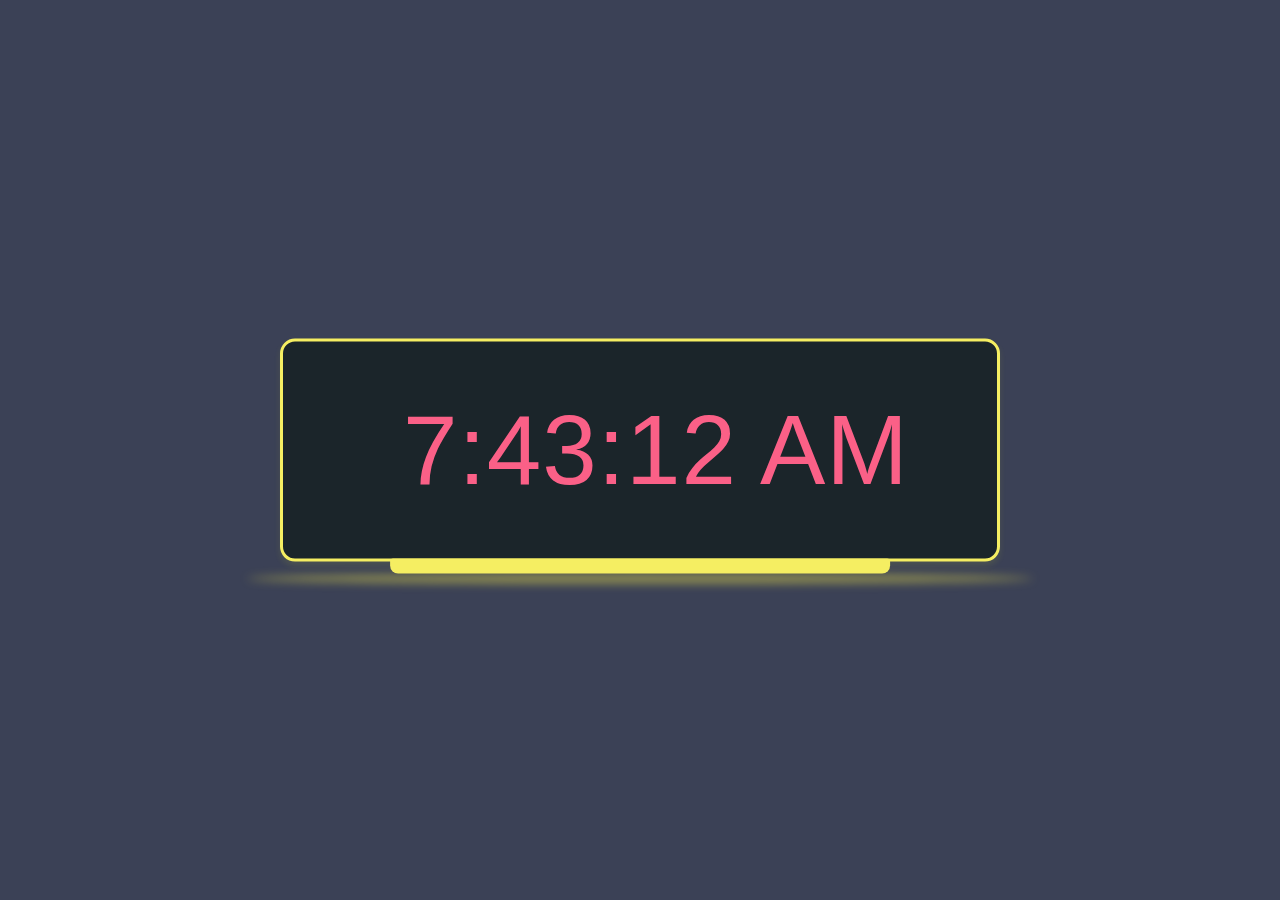
<file: timeBasedEvents/index.html>
<!DOCTYPE html>
<html lang="en">
  <head>
    <meta charset="UTF-8" />
    <meta name="viewport" content="width=device-width, initial-scale=1.0" />
    <link
      rel="stylesheet"
      href="https://cdnjs.cloudflare.com/ajax/libs/font-awesome/6.1.0/css/all.min.css"
      integrity="sha512-10/jx2EXwxxWqCLX/hHth/vu2KY3jCF70dCQB8TSgNjbCVAC/8vai53GfMDrO2Emgwccf2pJqxct9ehpzG+MTw=="
      crossorigin="anonymous"
      referrerpolicy="no-referrer"
    />
    <title>Document</title>
    <link rel="stylesheet" href="style.css" />
    <style>
      .container {
        width: 90%;
        max-width: 1400px;
        position: absolute;
        top: 50%;
        left: 50%;
        transform: translate(-50%, -50%);
        display: flex;
        justify-content: center;
      }

      .clockHolder {
        width: 72rem;
        background-color: #1b252a;
        padding: 30px 50px;
        border-radius: 15px;
        border: 3px solid #f5ee62;
        box-shadow: rgba(222, 238, 42, 0.1) 0px 4px 6px;
        position: relative;
      }

      .clockHolder::after {
        content: " ";
        position: absolute;
        bottom: -15px;
        left: 50%;
        width: 70%;
        height: 15px;
        background-color: #f5ee62;
        transform: translate(-50%, 0);
        border-radius: 3px 3px 8px 8px;
      }

      .clockHolder::before {
        content: "";
        position: absolute;
        width: 110%;
        height: 10px;
        background-color: #f5ea4b77;
        bottom: -25px;
        left: -5%;
        border-radius: 100%;
        filter: blur(5px);
      }

      .timeHolder {
        display: flex;
        gap: 3.2rem;
        align-items: center;
      }

      .timeOptions {
        display: flex;
        flex-direction: column;
        justify-items: start;
        color: aliceblue;
        gap: 1.2rem;
      }

      .mainDiv {
        width: 100%;
        text-align: center;
      }
      #clock {
        font-size: 9.8rem;
      }
    </style>
  </head>
  <body>
    <div class="container">
      <div class="clockHolder">
        <div class="timeHolder">
          <div class="timeOptions">
            <i class="fas fa-clock" data-title="Time"></i>
            <i class="fas fa-stopwatch" data-title="StopWatch"></i>
            <i class="far fa-clock" data-title="CountDown"></i>
          </div>
          <div class="mainDiv">
            <p id="clock"></p>
          </div>
        </div>
      </div>
    </div>

    <script>
      const currentTime = () => {
        let curTime = new Date().toLocaleTimeString();
        document.getElementById("clock").innerText = curTime;
      };
      currentTime();

      const intervalId = setInterval(() => {
        currentTime();
      }, 1000);

      setTimeout(() => clearInterval(intervalId), 5000);
    </script>
  </body>
</html>
</file>
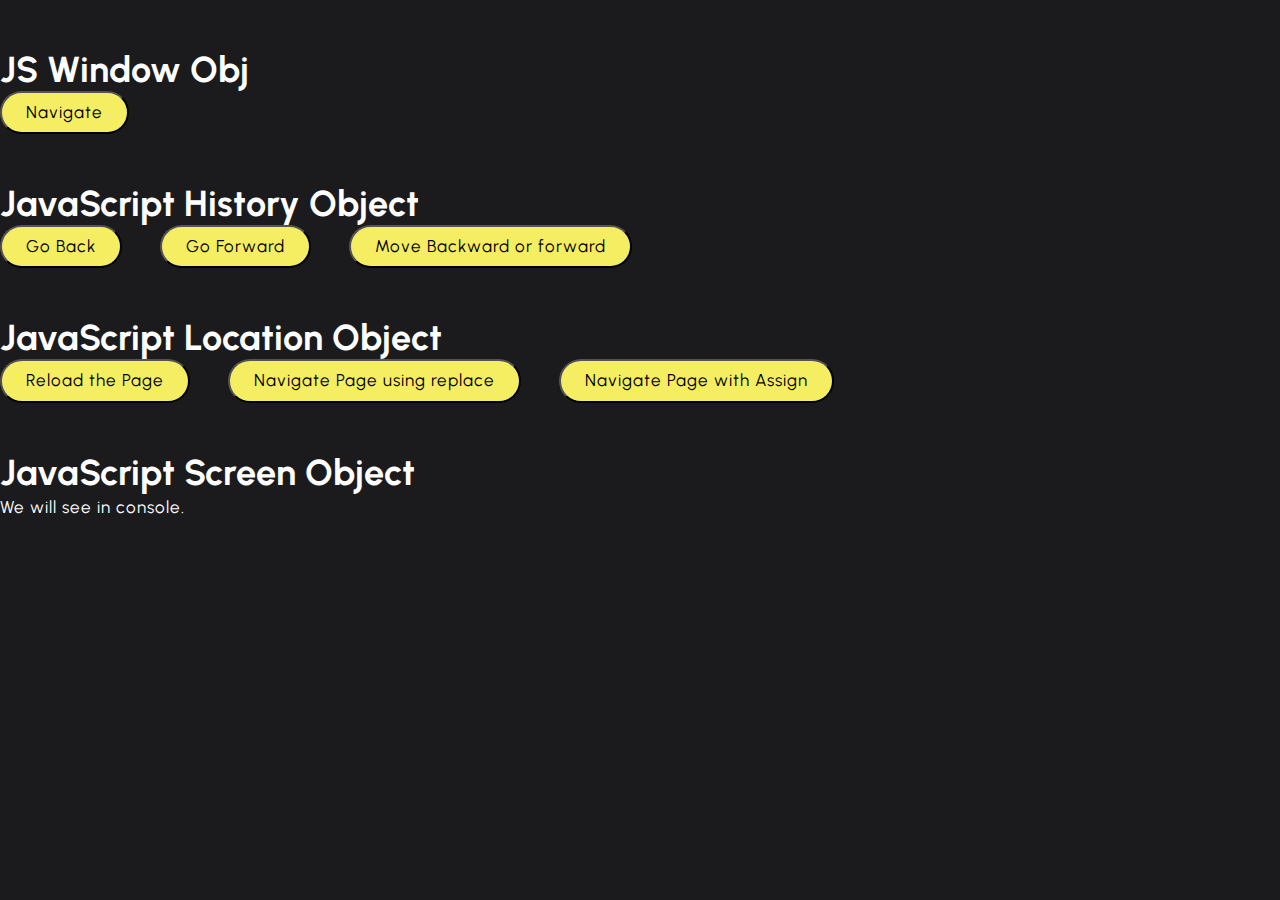
<file: windows/BOM/index.html>
<!DOCTYPE html>
<html lang="en">

<head>
    <meta charset="UTF-8" />
    <meta name="viewport" content="width=device-width, initial-scale=1.0" />
    <title>Document</title>
    <link href="https://fonts.googleapis.com/css2?family=Urbanist:wght@400;800&display=swap" rel="stylesheet" />
    <link rel="stylesheet" href="../style.css" />
</head>

<body>
    <h1>JS Window Obj</h1>

    <!--? ========== Start Window Property ========== -->

    <button onclick="window.open('https://thapatechnical.shop/courses', '_blank')">
        Navigate
    </button>
    <!--? ========== End Window Property ========== -->

    <!--? ========== Start History ========== -->
    <h1>JavaScript History Object</h1>
    <button onclick="history.back()">Go Back</button>
    <button onclick="history.forward()">Go Forward</button>
    <button onclick="history.go(-1)">Move Backward or forward</button>
    <!--? ========== End History ========== -->

    <!--? ========== Start Location ========== -->
    <h1>JavaScript Location Object</h1>
    <button onclick="location.reload()">Reload the Page</button>
    <button onclick="window.location.replace('https://www.thapatechnical.com/')">
        Navigate Page using replace
    </button>
    <!--* Purpose: Assigns a new URL to the current window, effectively navigating to a new page. -->
    <button onclick="location.assign('https://kodyfier.com/')">
        Navigate Page with Assign
    </button>
    <!--? ========== End Location ========== -->

    <!--? ========== Start Screen ========== -->
    <h1>JavaScript Screen Object</h1>
    <p>We will see in console.</p>
    <!--? ========== End Screen ========== -->

    <script>
        // window.alert("welcome to the js course ");
    </script>
</body>

</html>
</file>
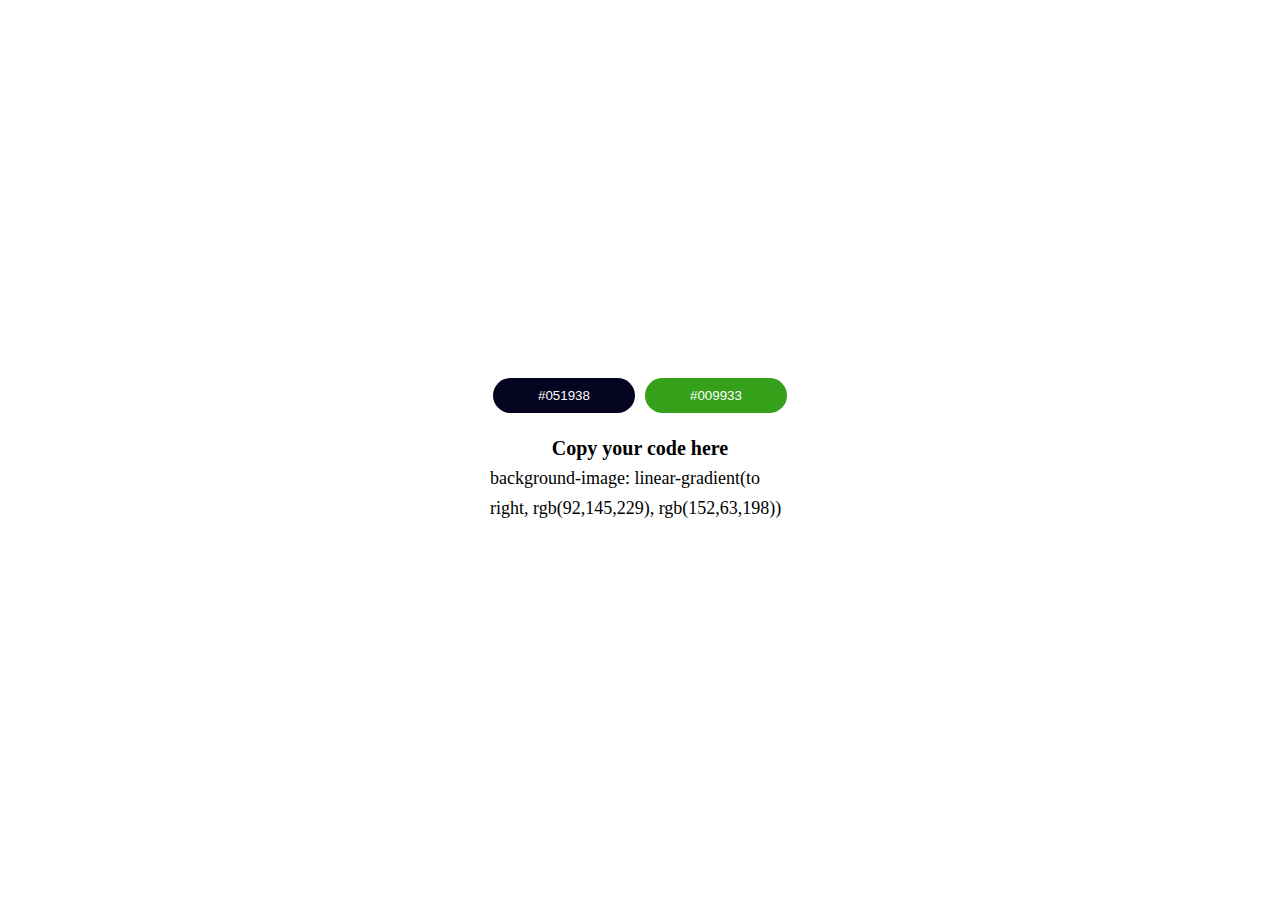
<file: Events/gradientProject.html>
<!DOCTYPE html>
<html lang="en">

<head>
    <meta charset="UTF-8">
    <meta name="viewport" content="width=device-width, initial-scale=1.0">
    <title>Gradient Project</title>
    <link rel="stylesheet" href="styles.css">
</head>

<body>
    <section class="gradientBox">
        <div class="myBtns">
            <button id="myBtn"> #051938</button>
            <button id="myBtn2">#009933</button>
        </div>
        <h2 class="copyCodeHeading">Copy your code here</h2>
        <div class="copyCode">
            background-image: linear-gradient(to right, rgb(92,145,229), rgb(152,63,198))
        </div>
    </section>
    <script>
        let btn1 = document.getElementById("myBtn");
        let btn2 = document.getElementById("myBtn2");
        let copyDiv = document.querySelector(".copyCode");
        let rgb1 = "rgb(92,145,229)";
        let rgb2 = "rgb(152,63,198)"
        const hexValues = () => {
            let myHexValues = "0123456789abcdef";
            let colors = "#";
            for (let i = 0; i < 6; i++) {
                colors = colors + myHexValues[Math.floor(Math.random() * 16)];
            }
            return colors;

        }
        const handleBtn1 = () => {
            rgb1 = hexValues();
            console.log(rgb1);
            btn1.innerText = rgb1;
            document.body.style.backgroundImage = `linear-gradient(to right, ${rgb1}, ${rgb2})`;
            copyDiv.innerHTML = `background-image: linear-gradient(to right, ${rgb1}, ${rgb2})`;
        };
        const handleBtn2 = () => {
            rgb2 = hexValues();
            console.log(rgb2);
            btn2.innerText = rgb2;
            document.body.style.backgroundImage = `linear-gradient(to right, ${rgb1}, ${rgb2})`;
            copyDiv.innerHTML = `background-image: linear-gradient(to right, ${rgb1}, ${rgb2})`;
        }
        btn1.addEventListener("click", handleBtn1);
        btn2.addEventListener("click", handleBtn2);

        copyDiv.addEventListener("click", () => {
            navigator.clipboard.writeText(copyDiv.innerText)
        })
    </script>
</body>

</html>
</file>
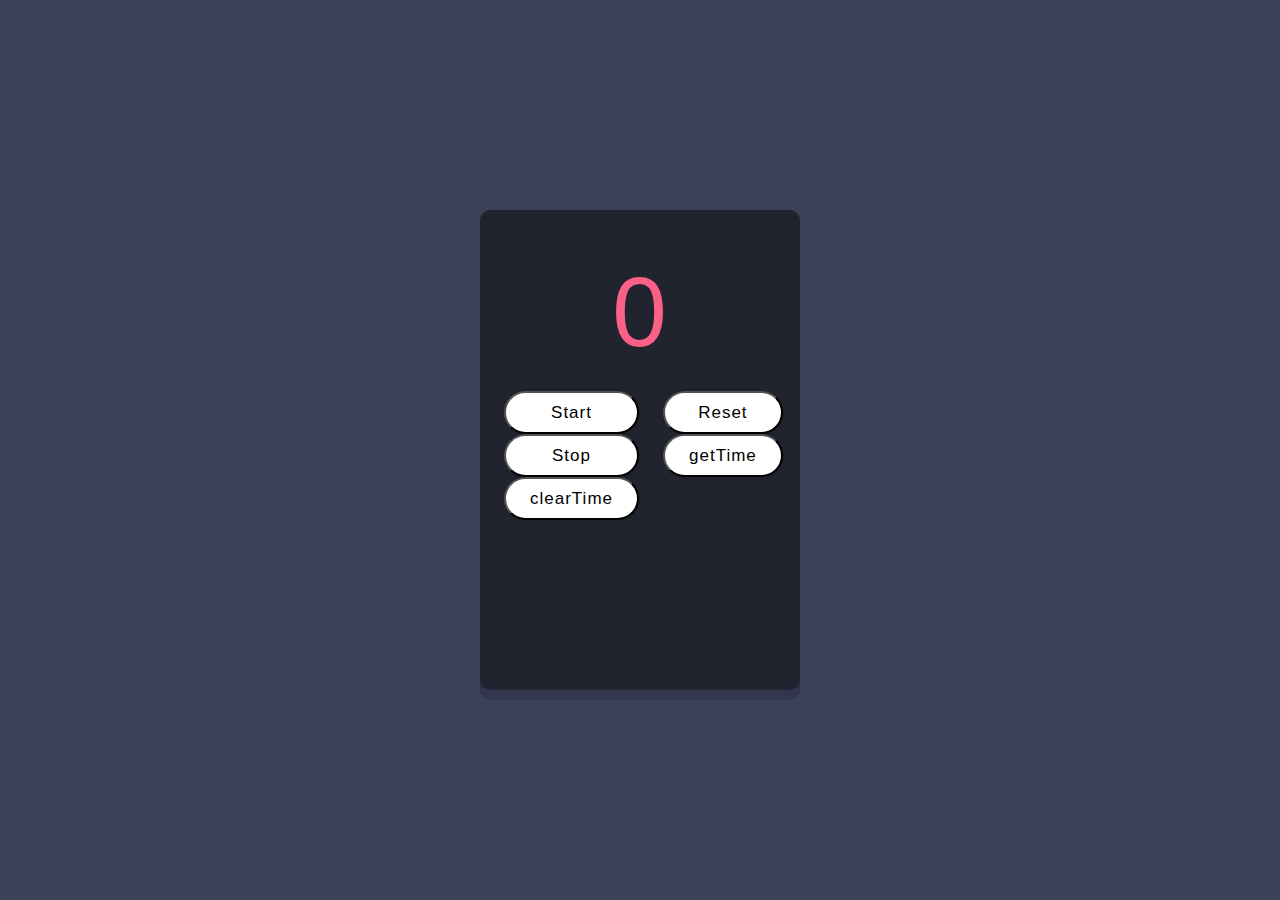
<file: timeBasedEvents/project.html>
<!DOCTYPE html>
<html lang="en">

<head>
  <meta charset="UTF-8" />
  <meta name="viewport" content="width=device-width, initial-scale=1.0" />
  <title>Document</title>
  <link rel="stylesheet" href="style.css" />
</head>

<body>
  <section>
    <p id="countDown">0</p>
    <div class="buttons">
      <button class="start_btn">Start</button>
      <button class="reset_btn">Reset</button>
      <button class="stop_btn">Stop</button>
      <button class="time_btn">getTime</button>
      <button class="clear_btn">clearTime</button>
    </div>
    <div class="resetValue"></div>
  </section>
  <script>
    const countDownElement = document.getElementById("countDown");
    const resetValueElement = document.querySelector(".resetValue");
    let startCount = 0;
    let intervalId;

    // Function to start the timer
    const startTimer = () => {
      intervalId = setInterval(() => {
        countDownElement.innerText = startCount++;
      }, 1000);
    };

    // Function to stop the timer and show stop time
    const stopTimer = () => {
      showStopValue();
      clearInterval(intervalId);
    };

    // Function to reset the timer
    const resetTimer = () => {
      startCount = 0;
      countDownElement.innerText = startCount;
      clearInterval(intervalId);
    };

    // Function to show stop value
    const showStopValue = () => {
      const newPara = document.createElement("p");
      newPara.innerText = `The stop time is ${startCount - 1}`;
      resetValueElement.append(newPara);
    };

    // Function to show stop time
    const clearTimeValue = () => {
      resetValueElement.innerHTML = "";
    };

    // Event listeners
    document
      .querySelector(".start_btn")
      .addEventListener("click", startTimer);

    document
      .querySelector(".reset_btn")
      .addEventListener("click", resetTimer);

    document.querySelector(".stop_btn").addEventListener("click", stopTimer);

    document
      .querySelector(".time_btn")
      .addEventListener("click", showStopValue);

    document
      .querySelector(".clear_btn")
      .addEventListener("click", clearTimeValue);
  </script>
</body>

</html>
</file>
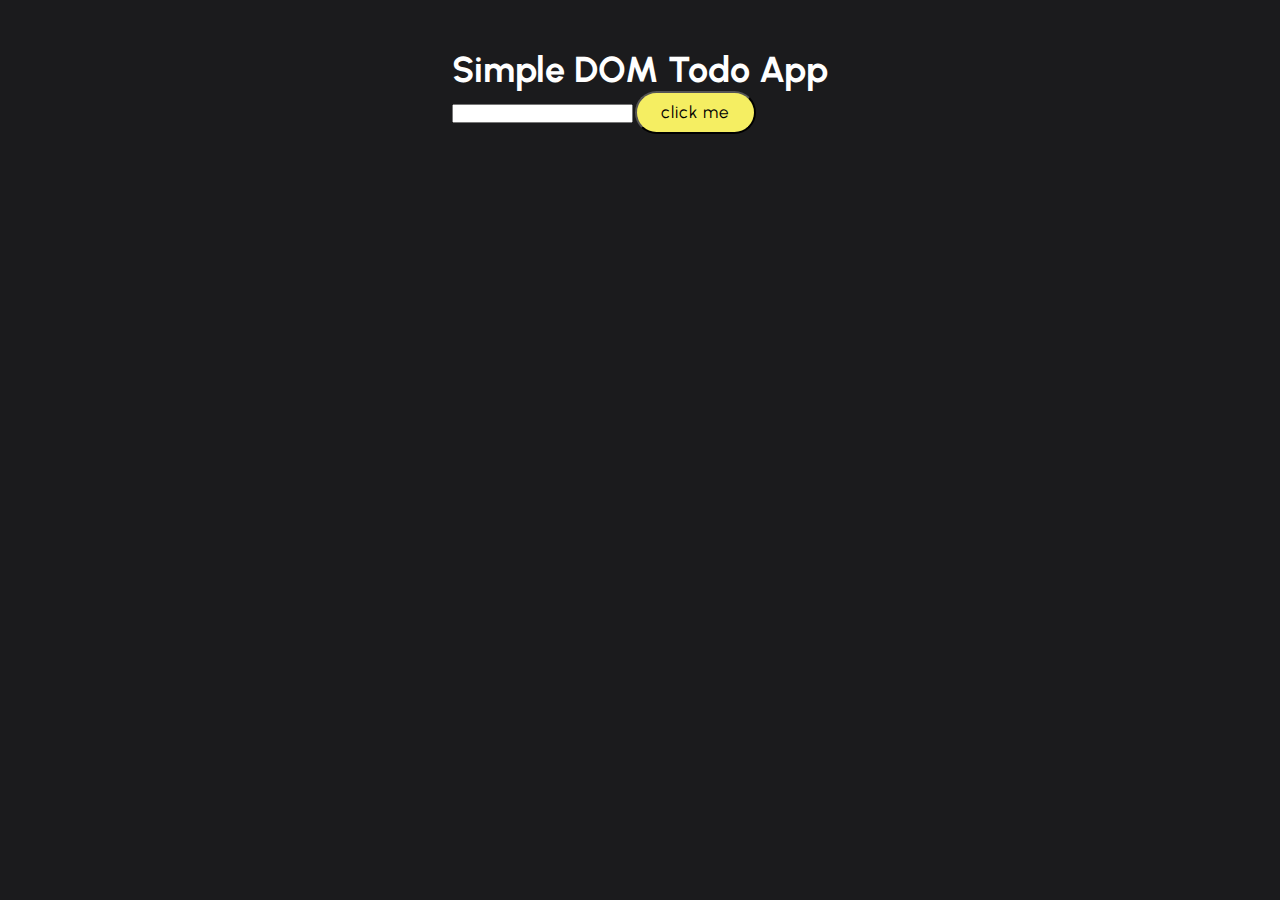
<file: windows/DOM/domCrud.html>
<!DOCTYPE html>
<html lang="en">

<head>
    <meta charset="UTF-8" />
    <title>Document</title>
    <link href="https://fonts.googleapis.com/css2?family=Urbanist:wght@400;800&display=swap" rel="stylesheet" />
    <link rel="stylesheet" href="../style.css" />
    <style>
        body {
            display: flex;
            flex-direction: column;
            justify-content: center;
            align-items: center;
        }
    </style>
</head>
<!-- it's a comment node  -->

<body>
    <div>
        <h1>Simple DOM Todo App</h1>
        <input type="text" id="inputField" />
        <button class="btn">click me</button>
        <div class="todoListsElem"></div>
    </div>
    <script>
        let inputElem = document.getElementById("inputField");
        let clickBtn = document.querySelector(".btn");
        let todoElem = document.querySelector(".todoListsElem");
        // let todoFirst = document.getElementById("todoFirst");

        const addTodo = () => {
            console.log(inputElem.value);
            // todoFirst.textContent = inputElem.value;
            let pElem = document.createElement("p");
            pElem.textContent = inputElem.value;
            console.log(pElem);
            todoElem.append(pElem);

            inputElem.value = "";
        };

        clickBtn.addEventListener("click", () => {
            addTodo();
        });

        todoElem.addEventListener("click", (event) => {
            console.log(event.target);
            let currentElem = event.target;
            currentElem.remove();
        });
    </script>
</body>

</html>
</file>
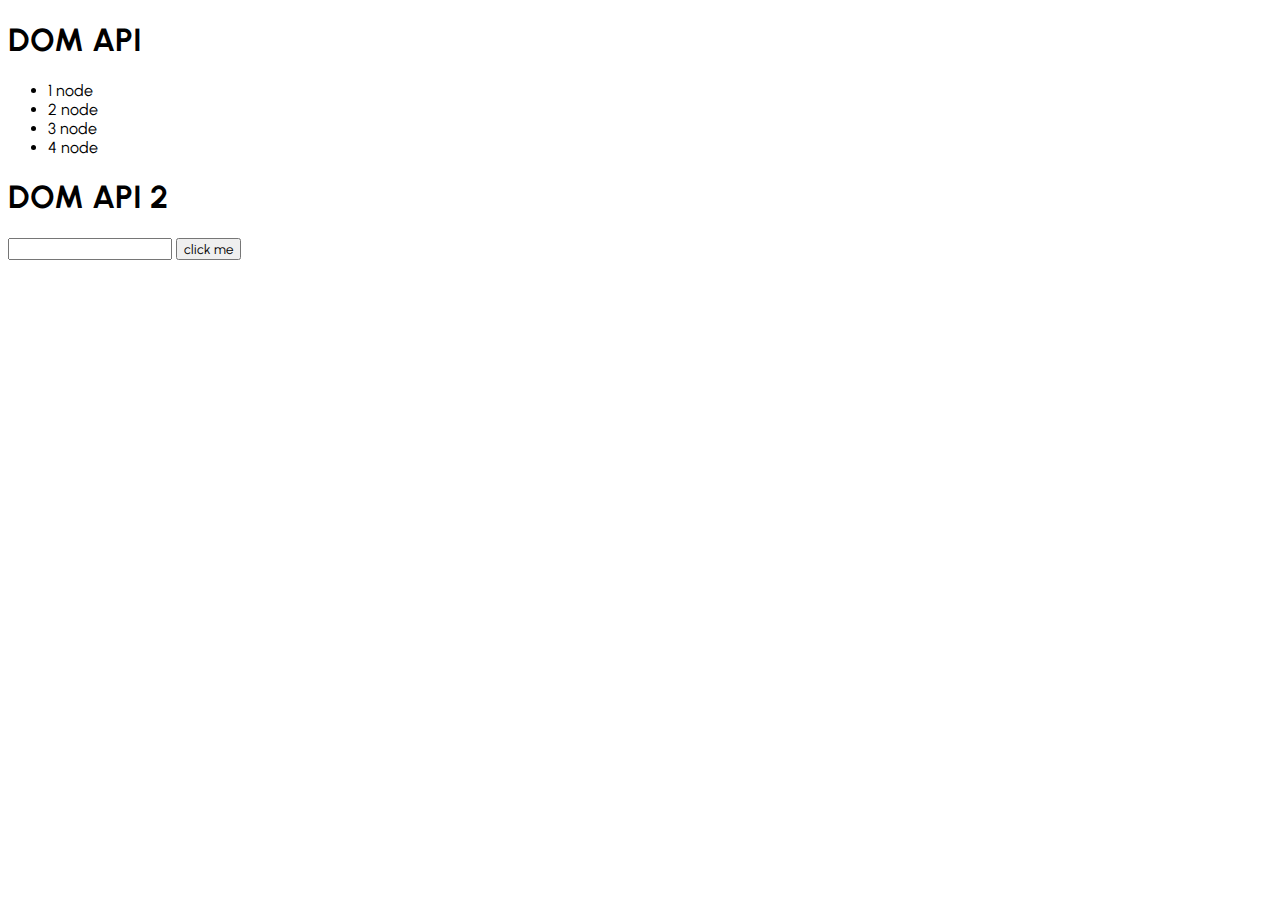
<file: windows/DOM/domSearching.html>
<!-- * ======================
*   Searching:
* ======================== -->

<!--? By ID, Class, and Tag: 
getElementById(id) 
getElementsByClassName(className)
getElementsByTagName(tagName) 
querySelector(selector)
querySelectorAll(selector) -->

<!DOCTYPE html>
<html lang="en">

<head>
    <meta charset="UTF-8" />
    <title>Document</title>
    <link href="https://fonts.googleapis.com/css2?family=Urbanist:wght@400;800&display=swap" rel="stylesheet" />
    <style>
        body,
        button,
        input {
            font-family: "Urbanist", sans-serif;
        }
    </style>
</head>
<!-- it's a comment node  -->

<body>
    <div>
        <h1 id="heading">DOM API</h1>
        <ul class="list-of--nodes">
            <li>1 node</li>
            <li>2 node</li>
            <li>3 node</li>
            <!-- <li>4th node </li> -->
            <li>4 node</li>
            <li style="display: none">5 node</li>
        </ul>
    </div>
    <div>
        <h1>DOM API 2</h1>
        <input type="text" />
        <button>click me</button>
        <div class="value"></div>
    </div>
    <script>
        let findElementById = document.getElementById("heading");
        // let findElementById = document.getElementById("#heading"); ❌
        const findElementByClassName =
            document.getElementsByClassName("list-of--nodes");

        // console.log(...findElementByClassName);

        // for (let elem of findElementByClassName) {
        //   console.log(elem.innerHTML);
        //   console.log(elem.innerText);
        //   console.log(elem.textContent);
        // }

        // console.log(findElementById.innerHTML);
        // console.log(findElementById.innerText);
        // console.log(findElementById.textContent);

        // The `innerHTML` property returns the complete content, including all HTML tags, inside the `ul` elements and their text content.

        // Example using `innerText`: Prints text as it appears on screen, considering styling and excluding hidden text.

        // Example using `textContent`: Prints text as it is in the markup, including hidden text and without considering styling.

        // const getElementsByTagName = document.getElementsByTagName("li");
        // // console.log(getElementsByTagName);
        // // console.log(...getElementsByTagName);
        // for (let name of getElementsByTagName) {
        //   console.log(name);
        // }
        // const findElementByQuerySelector = document.querySelector("#heading");
        // console.log(
        //   (findElementByQuerySelector.innerText = "World Best JS Course")
        // );

        const findElementByQuerySelectorAll = document.querySelectorAll("li");
        console.log(findElementByQuerySelectorAll);
        findElementByQuerySelectorAll.forEach((curElem) => console.log(curElem));
    </script>
</body>

</html>
</file>
<file: timeBasedEvents/style.css>
* {
  margin: 0;
  padding: 0;
  box-sizing: border-box;
}

html {
  color: #fff;
  font-size: 62.5%;
}

body {
  height: 100vh;
  background-color: #3b4156;
  font-family: "Urbanist", sans-serif;
  display: flex;
  justify-content: center;
  align-items: center;
}

h1 {
  font-size: 3.6rem;
  margin-top: 4.8rem;
}
hr {
  margin-bottom: 3.2rem;
}
p,
li,
button {
  font-size: 1.7rem;
  letter-spacing: 0.1rem;
  font-family: "Urbanist", sans-serif;
  line-height: 1.6;
}
button {
  background-color: #f5ee62;
  padding: 0.6rem 2.4rem;
  border-radius: 10rem;
  margin-right: 3.6rem;
  cursor: pointer;
  transition: all 0.3s linear;

  &:hover {
    box-shadow: inset 0 0 0 0.2rem #f5ee62;
    background-color: transparent;
    color: #f5ee62;
  }
}

section {
  width: 32rem;
  height: 48rem;
  background-color: #21232e;
  text-align: center;
  padding: 2.4rem;
  border-radius: 1rem;
  box-shadow: 0 1px 0px #343650, 0 2px 0px #343650, 0 3px 0px #343650,
    0 4px 0px #343650, 0 5px 0px #343650, 0 6px 0px #343650, 0 7px 0px #343650,
    0 8px 0px #343650, 0 9px 0px #343650, 0 10px 0px #343650;
}
p {
  color: #fb6087;
  font-size: 9.8rem;
}
.buttons {
  width: 100%;
  display: grid;
  grid-template-columns: repeat(2, 1fr);
  gap: 0 2.4rem;
}
button {
  background-color: #fff;
  margin: 0;
  box-shadow: 0 0 2px 1px rgba(0, 0, 0, 0.1);
}
.resetValue p {
  font-size: 1.8rem;
  margin-top: 0.6rem;
}
</file>
<file: windows/style.css>
* {
  margin: 0;
  padding: 0;
  box-sizing: border-box;
}
html {
  color: #fff;
  font-size: 62.5%;
}
body {
  font-family: "Urbanist", sans-serif;
  background-color: #1b1b1d;
}

h1 {
  font-size: 3.6rem;
  margin-top: 4.8rem;
}
hr {
  margin-bottom: 3.2rem;
}
p,
li,
button {
  font-size: 1.7rem;
  letter-spacing: 0.1rem;
  font-family: "Urbanist", sans-serif;
  line-height: 1.6;
}
button {
  background-color: #f5ee62;
  padding: 0.6rem 2.4rem;
  border-radius: 10rem;
  margin-right: 3.6rem;
  cursor: pointer;
  transition: all 0.3s linear;

  &:hover {
    box-shadow: inset 0 0 0 0.2rem #f5ee62;
    background-color: transparent;
    color: #f5ee62;
  }
}

.para:hover {
  color: red;
  cursor: pointer;
}
</file>
<file: Events/styles.css>
* {
  margin: 0;
  padding: 0;
  box-sizing: border-box;
}
.gradientBox {
  display: flex;
  justify-content: center;
  align-items: center;
  flex-direction: column;
  height: 100vh;
}
.copyCodeHeading {
  margin-top: 20px;
  font-size: 20px;
  font-family: "Times New Roman", Times, serif;
  line-height: 30px;
  color: #000;
}
.copyCode {
  font-size: 18px;
  font-family: "Times New Roman", Times, serif;
  line-height: 30px;
  color: #000;
  width: 100%;
  max-width: 300px;
}
.myBtns button {
  border-radius: 30px;
  padding: 10px;
  width: 100%;
  max-width: 142px;
  border: none;
  cursor: pointer;
}

.myBtns {
  width: 100%;
  display: flex;
  justify-content: center;
  gap: 10px;
}
button#myBtn {
  background: rgb(4, 4, 32);
  color: #fff;
}
button#myBtn:hover {
  border: 1px solid yellow;
}
button#myBtn2 {
  background: rgb(53, 161, 26);
  color: #fff;
}
button#myBtn2:hover {
  border: 1px solid orange;
}
</file>
